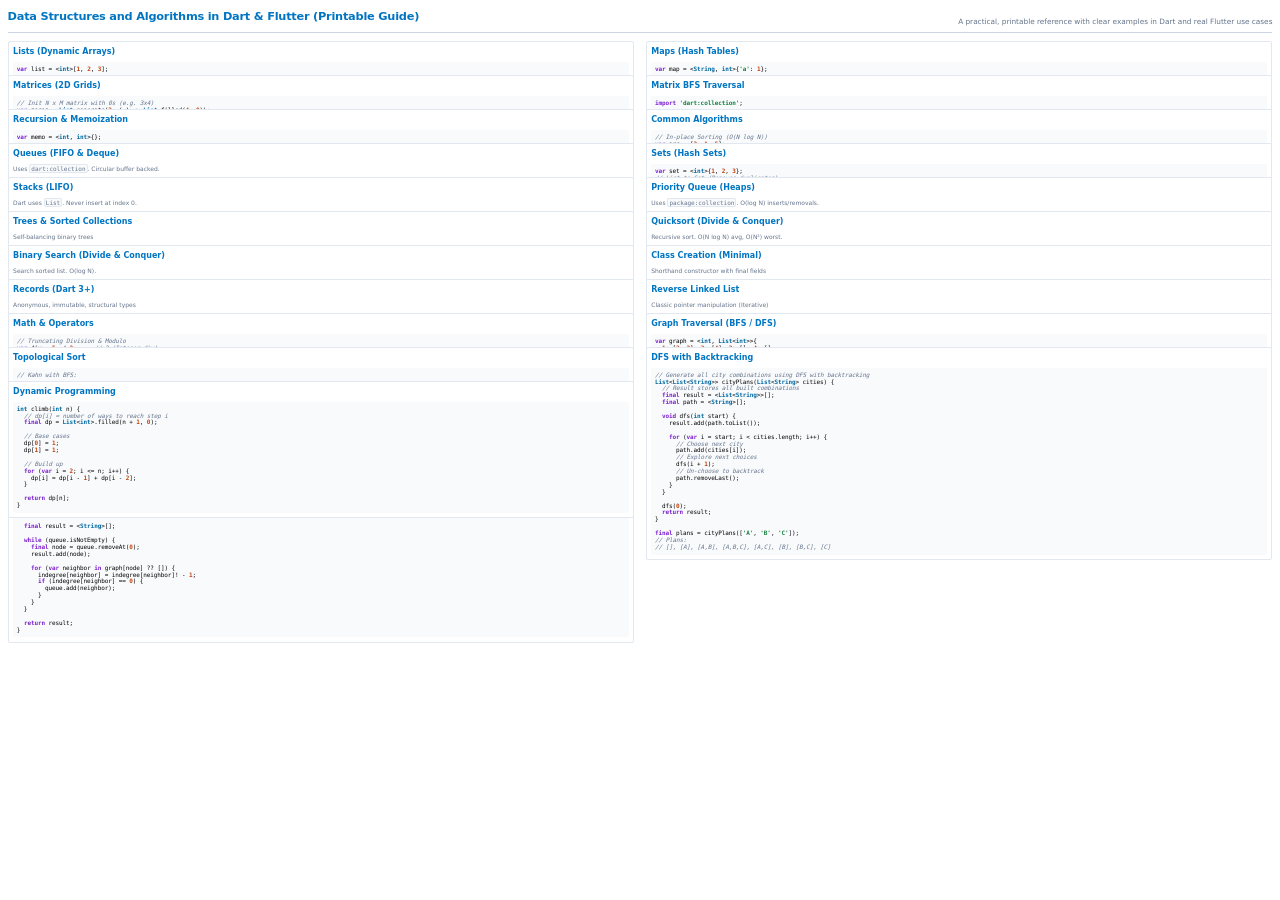
<file: print.html>
<!DOCTYPE html>
<html lang="en">
<head>
    <meta charset="UTF-8">
    <meta name="viewport" content="width=device-width, initial-scale=1.0">
    <title>Print Preview - Dart Cheatsheet</title>
    <!-- Screen styles only to prevent @media print interference -->
    <link rel="stylesheet" href="style.css" media="screen">
    <style>
        /* ========================================================
           BASE PRINT UI (Applies to both modes) 
           ======================================================== */
        @page { size: landscape; margin: 5mm; }

        body {
            background: white;
            margin: 0;
            font-family: 'Inter', system-ui, sans-serif;
            color: #000;
        }

        /* Syntax highlighting */
        .keyword { color: #7e22ce; font-weight: bold; }
        .type { color: #0369a1; font-weight: bold; }
        .string { color: #15803d; font-weight: bold; }
        .number { color: #c2410c; font-weight: bold; }
        .comment { color: #64748b; }
        .built_in { color: #a21caf; font-weight: bold; }

        .card {
            break-inside: avoid;
            min-width: 0;
            border: 0.5px solid #e2e8f0;
            background: #fff;
            transform: none;
            box-shadow: none;
        }
        .card h2 { font-weight: bold; margin: 0 0 1mm 0; padding: 0; }
        .card h2::before { display: none; }
        
        .subtitle { color: #64748b; }
        .subtitle code {
            font-family: 'JetBrains Mono', monospace;
            padding: 0 1px;
            border: 0.5px solid #e2e8f0;
            border-radius: 2px;
            background: #f8fafc;
        }

        .code-block {
            border: none;
            background: transparent;
            min-width: 0;
        }
        .code-block pre {
            font-family: 'JetBrains Mono', monospace;
            letter-spacing: -0.1px;
            white-space: pre;
            min-width: 0;
            margin: 0;
        }

        /* Hide interactive non-print elements */
        .print-btn, #theme-toggle { display: none; }
        .header-meta { display: none; }

        /* ========================================================
           MODE: COMPACT (8 column flat grid, hidden header, extremely tight)
           ======================================================== */
        body.mode-compact { padding: 0; }
        body.mode-compact header, body.mode-compact footer { display: none; }

        body.mode-compact .grid-container {
            display: grid;
            grid-template-columns: repeat(8, 1fr);
            gap: 1mm;
            width: 100%;
            padding: 0;
            margin: 0;
            align-items: start;
        }

        body.mode-compact .card {
            padding: 2px;
            margin-bottom: 0;
            font-size: 4pt;
            border-radius: 0;
        }
        body.mode-compact .card h2 { font-size: 4.5pt; }
        body.mode-compact .subtitle { font-size: 3.5pt; margin-bottom: 1px; }
        body.mode-compact .subtitle code { font-size: 3.5pt; }
        body.mode-compact .code-block { padding: 2px; }
        body.mode-compact .code-block pre {
            font-size: 4pt;
            line-height: 1.1;
            letter-spacing: -0.2px;
        }

        /* ========================================================
           MODE: ONE PAGE (5 columns, visible compact header, auto-scaled to fit)
           ======================================================== */
        body.mode-onepage { padding: 2mm; }
        
        body.mode-onepage header {
            text-align: center;
            margin-bottom: 2mm;
            padding-bottom: 1mm;
            border-bottom: 0.5px solid #cbd5e1;
        }
        body.mode-onepage header h1 {
            font-size: 8.5pt;
            margin: 0 0 1mm 0;
            color: #0175c2;
        }
        body.mode-onepage header p {
            font-size: 5.5pt;
            margin: 0;
            color: #64748b;
        }
        body.mode-onepage footer { display: none; }

        body.mode-onepage .grid-container {
            column-count: 5;
            column-gap: 3mm;
            width: 100%;
        }

        body.mode-onepage .card {
            padding: 1.2mm;
            margin-bottom: 1.5mm;
            font-size: 5pt;
            border-radius: 2px;
        }
        body.mode-onepage .card h2 { font-size: 6pt; color: #0175c2; }
        body.mode-onepage .subtitle { font-size: 4.5pt; margin-bottom: 1mm; }
        body.mode-onepage .subtitle code { font-size: 4.5pt; }
        
        body.mode-onepage .code-block {
            padding: 1mm;
            background: #f8fafc;
            border-radius: 2px;
        }
        body.mode-onepage .code-block pre {
            font-size: 4.5pt;
            line-height: 1.15;
        }
    </style>
</head>
<body>
    <header id="header-target"></header>
    <main id="content-target" class="grid-container"></main>
    
    <script>
        // Extract URL parameter for print mode
        const urlParams = new URLSearchParams(window.location.search);
        const mode = urlParams.get('mode') || 'onepage';
        document.body.classList.add(`mode-${mode}`);

        // Fetch core content
        fetch('index.html')
            .then(r => r.text())
            .then(html => {
                const parser = new DOMParser();
                const doc = parser.parseFromString(html, 'text/html');

                // Copy header (only displayed via CSS if in one-page mode)
                const headerContent = doc.querySelector('.header-content');
                if (headerContent) {
                    document.getElementById('header-target').innerHTML = headerContent.innerHTML;
                }

                // Copy main structural HTML
                const main = doc.querySelector('main');
                document.getElementById('content-target').innerHTML = main.innerHTML;

                // Let layout settle
                setTimeout(() => {
                    // Only run dynamic vertical scale-to-fit logic for onepage mode
                    if (mode === 'onepage') {
                        const ruler = document.createElement('div');
                        ruler.style.height = '180mm'; // Safe vertical A4 zone
                        ruler.style.position = 'absolute';
                        ruler.style.visibility = 'hidden';
                        document.body.appendChild(ruler);
                        
                        const safeHeightPx = ruler.offsetHeight;
                        const contentHeightPx = document.getElementById('content-target').offsetHeight;
                        
                        if (contentHeightPx > safeHeightPx) {
                            const scaleRatio = safeHeightPx / contentHeightPx;
                            document.body.style.zoom = scaleRatio * 0.98; 
                        }
                        ruler.remove();
                    }

                    setTimeout(() => window.print(), 200);
                }, 300);
            });
    </script>
</body>
</html>
</file>
<file: style.css>
:root {
    /* Light Theme configuration - Optimized for printing and screen space */
    --bg-color: #f7f9fc;
    --text-color: #1e293b;
    --card-bg: #ffffff;
    --border-color: #e2e8f0;
    --accent-color: #0175c2; /* Dart Brand Primary */
    --accent-light: #13b9fd; /* Dart Brand Secondary */
    
    /* Syntax Highlighting */
    --code-bg: #f8fafc;
    --type: #0284c7;        /* Types and classes */
    --keyword: #9333ea;     /* Language Keywords */
    --string: #16a34a;      /* Strings */
    --number: #ea580c;      /* Literals */
    --comment: #64748b;     /* Comments */
    --built-in: #d946ef;    /* Print, Math fns etc */
    --example-bg: #fef9c3;
    --example-border: #facc15;
}

[data-theme="dark"] {
    --bg-color: #0f172a;
    --text-color: #f8fafc;
    --card-bg: #1e293b;
    --border-color: #334155;
    --accent-color: #13b9fd;
    --accent-light: #0175c2;
    
    --code-bg: #0b1121;
    --type: #38bdf8;
    --keyword: #c084fc;
    --string: #4ade80;
    --number: #fb923c;
    --comment: #94a3b8;
    --built-in: #e879f9;
    --example-bg: #422006;
    --example-border: #ca8a04;
}

* {
    box-sizing: border-box;
    margin: 0;
    padding: 0;
}

body {
    font-family: 'Poppins', -apple-system, BlinkMacSystemFont, sans-serif;
    background-color: var(--bg-color);
    color: var(--text-color);
    line-height: 1.5;
    padding: 2rem;
    -webkit-font-smoothing: antialiased;
}

header {
    display: flex;
    justify-content: space-between;
    align-items: flex-end;
    margin-bottom: 2rem;
    padding-bottom: 1rem;
    border-bottom: 2px solid var(--border-color);
}

header h1 {
    font-size: 2.25rem;
    font-weight: 700;
    letter-spacing: -0.02em;
    color: var(--text-color);
}

header p {
    color: var(--comment);
    font-size: 0.95rem;
    margin-top: 0.25rem;
    font-weight: 500;
}

.header-meta {
    display: flex;
    align-items: center;
}

#theme-toggle {
    background: transparent;
    border: none;
    cursor: pointer;
    color: var(--comment);
    display: flex;
    align-items: center;
    justify-content: center;
    padding: 0.35rem;
    border-radius: 6px;
    transition: background 0.2s, color 0.2s;
    margin-right: 0.75rem;
}

#theme-toggle:hover {
    background: var(--code-bg);
    color: var(--accent-light);
}

.header-meta span {
    background: linear-gradient(135deg, var(--accent-light), var(--accent-color));
    color: #fff;
    padding: 0.35rem 0.75rem;
    border-radius: 6px;
    font-family: 'JetBrains Mono', monospace;
    font-size: 0.85rem;
    font-weight: 600;
    box-shadow: 0 2px 4px rgba(1, 117, 194, 0.2);
}

.print-btn {
    background: transparent;
    border: 1px solid var(--border-color);
    color: var(--text-color);
    padding: 0.35rem 0.75rem;
    border-radius: 6px;
    font-size: 0.8rem;
    font-weight: 500;
    cursor: pointer;
    margin-right: 0.5rem;
    transition: background 0.2s, border-color 0.2s, color 0.2s;
}

.print-btn:hover {
    background: var(--accent-color);
    border-color: var(--accent-color);
    color: #fff;
}

.print-btn {
    background: transparent;
    border: 1px solid var(--border-color);
    color: var(--text-color);
    padding: 0.35rem 0.75rem;
    border-radius: 6px;
    font-size: 0.8rem;
    font-weight: 500;
    cursor: pointer;
    margin-right: 0.5rem;
    transition: background 0.2s, border-color 0.2s, color 0.2s;
}

.print-btn:hover {
    background: var(--accent-color);
    border-color: var(--accent-color);
    color: #fff;
}

/* 
 * CSS Grid masonry: 10px row units + JS row-span per card.
 * Preserves HTML order (left-to-right rows) while packing cards tightly.
 * Column count adapts automatically: wider viewport → more columns.
 */
.grid-container {
    display: grid;
    /* fluid: each column is at least 420px; extras are added automatically */
    grid-template-columns: repeat(auto-fill, minmax(420px, 1fr));
    grid-auto-rows: 10px;
    gap: 1.5rem;
    align-items: start;
}

/* Widen column minimums so cards stay readable at large widths */
@media screen and (min-width: 1400px) {
    .grid-container {
        grid-template-columns: repeat(auto-fill, minmax(440px, 1fr));
    }
}

@media screen and (min-width: 1800px) {
    .grid-container {
        grid-template-columns: repeat(auto-fill, minmax(460px, 1fr));
    }
}

@media screen and (min-width: 2200px) {
    .grid-container {
        grid-template-columns: repeat(auto-fill, minmax(480px, 1fr));
    }
}

.card {
    background-color: var(--card-bg);
    border: 1px solid var(--border-color);
    border-radius: 10px;
    padding: 1.25rem;
    box-shadow: 0 4px 6px -1px rgba(0, 0, 0, 0.05), 0 2px 4px -2px rgba(0, 0, 0, 0.05);
    transition: transform 0.2s, box-shadow 0.2s;
}

.card:hover {
    transform: translateY(-2px);
    box-shadow: 0 10px 15px -3px rgba(0, 0, 0, 0.1), 0 4px 6px -4px rgba(0, 0, 0, 0.1);
}

.card h2 {
    font-size: 1.15rem;
    font-weight: 600;
    margin-bottom: 0.5rem;
    color: var(--text-color);
    display: flex;
    align-items: center;
}

.card h2::before {
    content: '';
    display: inline-block;
    width: 6px;
    height: 18px;
    background: linear-gradient(to bottom, var(--accent-light), var(--accent-color));
    margin-right: 8px;
    border-radius: 3px;
}

.subtitle {
    font-size: 0.85rem;
    color: var(--comment);
    margin-bottom: 0.75rem;
}

.subtitle code {
    font-family: 'JetBrains Mono', monospace;
    background-color: var(--code-bg);
    padding: 0.15rem 0.35rem;
    border-radius: 4px;
    font-size: 0.8rem;
    border: 1px solid var(--border-color);
}

.code-block {
    background-color: var(--code-bg);
    border-radius: 8px;
    padding: 0.85rem 1rem;
    border: 1px solid var(--border-color);
    overflow-x: visible;
}

.code-block pre {
    font-family: 'JetBrains Mono', monospace;
    font-size: 0.825rem;
    line-height: 1.6;
    tab-size: 2;
    white-space: pre-wrap;      /* wrap long lines, keep indentation */
    overflow-wrap: break-word;  /* break a single token if it's still too wide */
}

/* Syntax Colors */
.keyword { color: var(--keyword); }
.type { color: var(--type); }
.string { color: var(--string); }
.number { color: var(--number); }
.comment { color: var(--comment); font-style: italic; }
.built_in { color: var(--built-in); }

/* Call-site highlights */
.call-parens {
    background-color: rgba(202, 138, 4, 0.18);
    border-radius: 3px;
    padding: 0 2px;
    outline: 1px solid rgba(202, 138, 4, 0.35);
}
.prop-access {
    font-weight: 700;
    font-style: normal;
}

/* Responsive Design — narrow screens override the fluid grid */
@media screen and (max-width: 720px) {
    .grid-container {
        /* Force single-column on small tablets / large phones */
        grid-template-columns: 1fr;
    }
}

@media screen and (max-width: 768px) {
    body {
        padding: 1.25rem;
    }
    
    header {
        flex-direction: column;
        align-items: flex-start;
        gap: 0.75rem;
    }

    .grid-container {
        grid-template-columns: 1fr;
    }

    .examples-section {
        grid-template-columns: 1fr;
    }
}

.site-footer {
    text-align: center;
    padding: 4rem 0 2rem;
    font-size: 0.85rem;
    color: var(--comment);
    margin-top: 3rem;
    border-top: 1px solid var(--border-color);
    column-span: all;
    break-inside: avoid;
}

.site-footer a {
    color: var(--accent-color);
    text-decoration: none;
    font-weight: 500;
}

.site-footer a:hover {
    text-decoration: underline;
}

/*
 * Examples grid — same fluid auto-fill logic as .grid-container.
 * Wider minmax base (560px) because LeetCode code blocks need more horizontal room.
 */
.examples-section {
    margin-top: 2rem;
    display: grid;
    grid-template-columns: repeat(auto-fill, minmax(560px, 1fr));
    grid-auto-rows: 10px; /* masonry: JS sets row-span per card */
    gap: 1rem 1.5rem;
    align-items: start;
}

@media screen and (min-width: 1400px) {
    .examples-section {
        grid-template-columns: repeat(auto-fill, minmax(580px, 1fr));
    }
}

@media screen and (min-width: 1800px) {
    .examples-section {
        grid-template-columns: repeat(auto-fill, minmax(600px, 1fr));
    }
}

@media screen and (min-width: 2200px) {
    .examples-section {
        grid-template-columns: repeat(auto-fill, minmax(640px, 1fr));
    }
}

.examples-section h2 {
    grid-column: 1 / -1;
    font-size: 1.35rem;
    font-weight: 700;
    margin-bottom: 0;
}

.example-card {
    background-color: var(--example-bg);
    border: 1px solid var(--example-border);
    border-radius: 10px;
    padding: 1.25rem;
}

.example-card h3 {
    margin-bottom: 0.75rem;
    font-size: 1.05rem;
}

.example-card .code-block {
    margin-bottom: 1rem;
}

.example-testcase {
    border-top: 1px solid var(--example-border);
    padding-top: 0.9rem;
}

.example-testcase p {
    margin-bottom: 0.5rem;
}

.example-testcase pre {
    font-family: 'JetBrains Mono', monospace;
    font-size: 0.825rem;
    line-height: 1.6;
    background-color: var(--code-bg);
    border: 1px solid var(--border-color);
    border-radius: 8px;
    padding: 0.85rem 1rem;
    overflow-x: auto;
    margin-bottom: 0.65rem;
}

/* Landscape Print Optimization */
@media print {
    @page { 
        size: landscape; 
        margin: 8mm 12mm; 
    }
    
    body {
        background-color: #ffffff;
        color: #000000;
        padding: 0;
    }

    /* Force Light Mode semantics for printing to save ink and ensure legibility */
    :root {
        --bg-color: #ffffff;
        --text-color: #000000;
        --card-bg: #ffffff;
        --border-color: #cbd5e1;
        --accent-color: #0175c2;
        --code-bg: #f8fafc;
        --type: #0369a1;
        --keyword: #7e22ce;
        --string: #15803d;
        --number: #c2410c;
        --comment: #64748b;
        --built-in: #a21caf;
        --example-bg: #fef9c3;
        --example-border: #facc15;
    }

    .card {
        box-shadow: none !important;
        border: 1px solid #e2e8f0;
        transform: none !important;
        padding: 1rem; /* Slightly denser padding for printing */
        margin-bottom: 1rem;
    }
    
    .grid-container {
        grid-template-columns: repeat(3, 1fr);
        gap: 12mm;
    }

    header {
        margin-bottom: 1.25rem;
        padding-bottom: 0.75rem;
    }
    
    .code-block {
        border-color: #e2e8f0;
    }
    
    .header-meta span {
        box-shadow: none;
        -webkit-print-color-adjust: exact;
        print-color-adjust: exact;
    }

    /* Main print adjustments are done inside print.html explicitly now */
}
</file>
